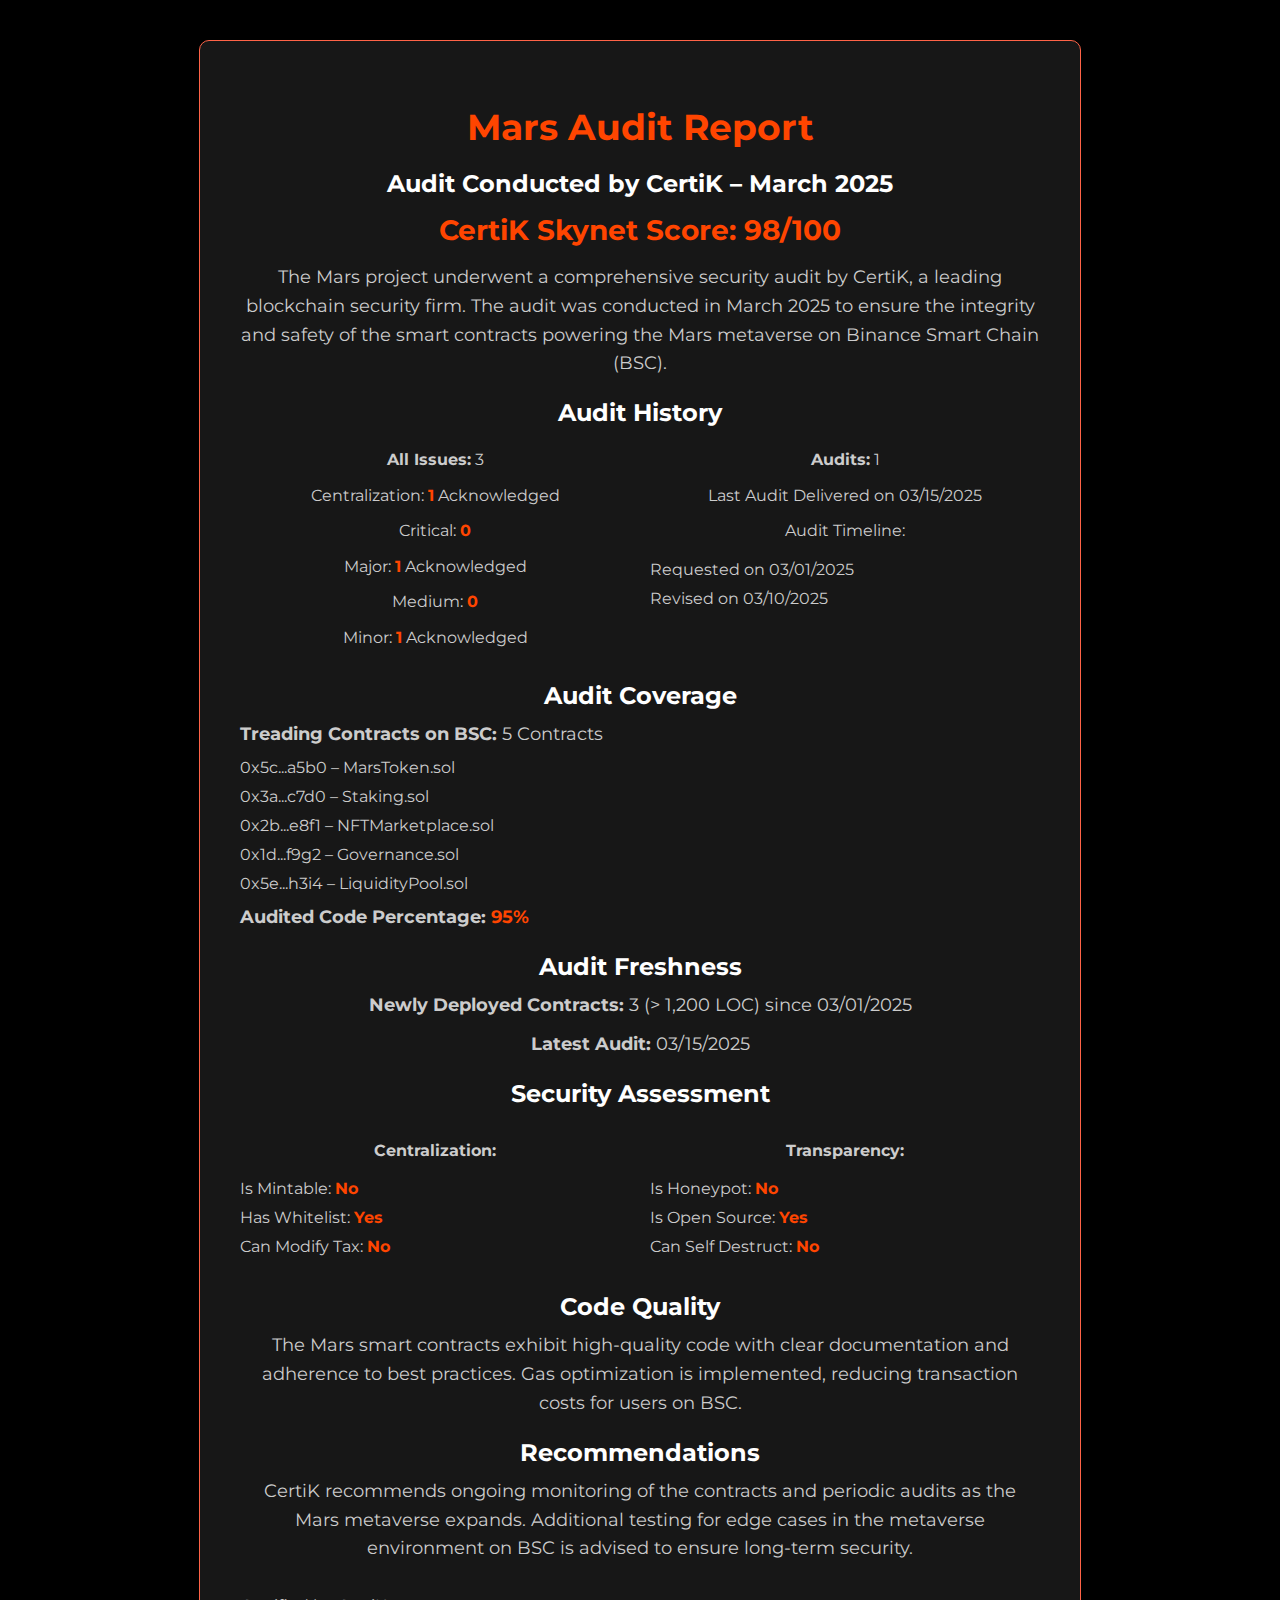
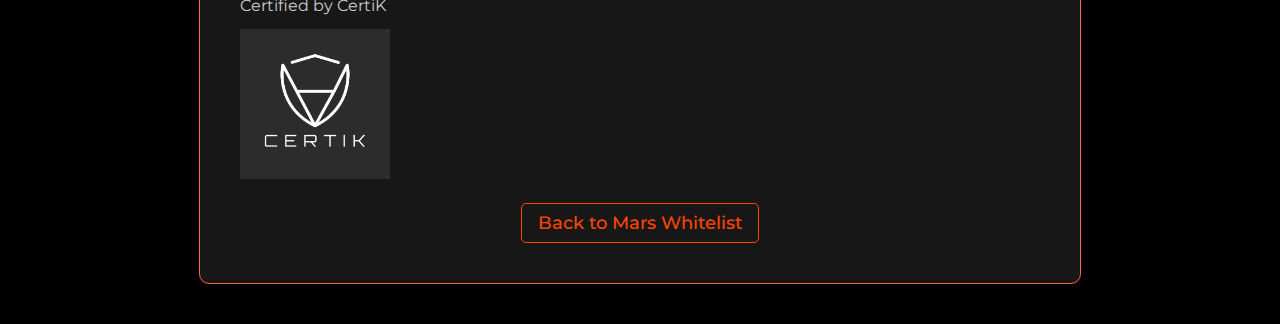
<file: mars_audit.html>
<!DOCTYPE html>
<html lang="en">
<head>
  <meta charset="UTF-8">
  <meta name="viewport" content="width=device-width, initial-scale=1.0">
  <title>Mars Audit Report – CertiK</title>
  <link href="https://fonts.googleapis.com/css2?family=Montserrat:wght@400;700;800&display=swap" rel="stylesheet">
  <style>
    body {
      margin: 0;
      background: #000;
      font-family: 'Montserrat', sans-serif;
      color: #fff;
      text-align: center;
      padding: 40px;
    }
    .audit-container {
      background: rgba(26, 26, 26, 0.9);
      padding: 40px;
      border-radius: 10px;
      max-width: 800px;
      margin: 0 auto;
      border: 1px solid #FF6347;
    }
    h1 {
      font-size: 36px;
      font-weight: 700;
      color: #FF4500;
      margin-bottom: 20px;
    }
    h2 {
      font-size: 24px;
      font-weight: 700;
      color: #fff;
      margin: 20px 0 10px;
    }
    p {
      font-size: 18px;
      color: #ccc;
      line-height: 1.6;
      margin: 10px 0;
    }
    .score {
      font-size: 28px;
      font-weight: 700;
      color: #FF4500;
      margin: 10px 0;
    }
    ul {
      list-style: none;
      padding: 0;
      text-align: left;
    }
    li {
      font-size: 16px;
      color: #ccc;
      margin: 10px 0;
    }
    .signature-section {
      margin-top: 30px;
      text-align: left;
    }
    .signature-section p {
      font-size: 16px;
      color: #ccc;
      margin-bottom: 10px;
    }
    .signature-image {
      width: 150px;
    }
    .back-link {
      display: inline-block;
      margin-top: 20px;
      color: #FF4500;
      font-size: 18px;
      font-weight: 500;
      text-decoration: none;
      padding: 8px 16px;
      border: 1px solid #FF4500;
      border-radius: 5px;
      transition: background 0.3s ease;
    }
    .back-link:hover {
      background: #FF4500;
      color: #fff;
    }
    .audit-history {
      display: flex;
      justify-content: space-between;
      flex-wrap: wrap;
      gap: 20px;
    }
    .audit-history-item {
      flex: 1;
      min-width: 150px;
    }
    .audit-history-item p {
      font-size: 16px;
    }
    .audit-coverage {
      text-align: left;
    }
    .audit-coverage ul {
      margin: 10px 0;
    }
    .audit-coverage li {
      font-size: 16px;
    }
    .audit-details {
      display: flex;
      flex-wrap: wrap;
      gap: 20px;
      margin-top: 20px;
    }
    .audit-details-item {
      flex: 1;
      min-width: 200px;
    }
    .audit-details-item p {
      font-size: 16px;
    }
    .highlight {
      color: #FF4500;
      font-weight: 700;
    }
  </style>
</head>
<body>
  <div class="audit-container">
    <h1>Mars Audit Report</h1>
    <h2>Audit Conducted by CertiK – March 2025</h2>
    <p class="score">CertiK Skynet Score: 98/100</p>
    <p>The Mars project underwent a comprehensive security audit by CertiK, a leading blockchain security firm. The audit was conducted in March 2025 to ensure the integrity and safety of the smart contracts powering the Mars metaverse on Binance Smart Chain (BSC).</p>

    <h2>Audit History</h2>
    <div class="audit-history">
      <div class="audit-history-item">
        <p><strong>All Issues:</strong> 3</p>
        <p>Centralization: <span class="highlight">1</span> Acknowledged</p>
        <p>Critical: <span class="highlight">0</span></p>
        <p>Major: <span class="highlight">1</span> Acknowledged</p>
        <p>Medium: <span class="highlight">0</span></p>
        <p>Minor: <span class="highlight">1</span> Acknowledged</p>
      </div>
      <div class="audit-history-item">
        <p><strong>Audits:</strong> 1</p>
        <p>Last Audit Delivered on 03/15/2025</p>
        <p>Audit Timeline:</p>
        <ul>
          <li>Requested on 03/01/2025</li>
          <li>Revised on 03/10/2025</li>
        </ul>
      </div>
    </div>

    <h2>Audit Coverage</h2>
    <div class="audit-coverage">
      <p><strong>Treading Contracts on BSC:</strong> 5 Contracts</p>
      <ul>
        <li>0x5c...a5b0 – MarsToken.sol</li>
        <li>0x3a...c7d0 – Staking.sol</li>
        <li>0x2b...e8f1 – NFTMarketplace.sol</li>
        <li>0x1d...f9g2 – Governance.sol</li>
        <li>0x5e...h3i4 – LiquidityPool.sol</li>
      </ul>
      <p><strong>Audited Code Percentage:</strong> <span class="highlight">95%</span></p>
    </div>

    <h2>Audit Freshness</h2>
    <p><strong>Newly Deployed Contracts:</strong> 3 (> 1,200 LOC) since 03/01/2025</p>
    <p><strong>Latest Audit:</strong> 03/15/2025</p>

    <h2>Security Assessment</h2>
    <div class="audit-details">
      <div class="audit-details-item">
        <p><strong>Centralization:</strong></p>
        <ul>
          <li>Is Mintable: <span class="highlight">No</span></li>
          <li>Has Whitelist: <span class="highlight">Yes</span></li>
          <li>Can Modify Tax: <span class="highlight">No</span></li>
        </ul>
      </div>
      <div class="audit-details-item">
        <p><strong>Transparency:</strong></p>
        <ul>
          <li>Is Honeypot: <span class="highlight">No</span></li>
          <li>Is Open Source: <span class="highlight">Yes</span></li>
          <li>Can Self Destruct: <span class="highlight">No</span></li>
        </ul>
      </div>
    </div>

    <h2>Code Quality</h2>
    <p>The Mars smart contracts exhibit high-quality code with clear documentation and adherence to best practices. Gas optimization is implemented, reducing transaction costs for users on BSC.</p>

    <h2>Recommendations</h2>
    <p>CertiK recommends ongoing monitoring of the contracts and periodic audits as the Mars metaverse expands. Additional testing for edge cases in the metaverse environment on BSC is advised to ensure long-term security.</p>

    <div class="signature-section">
      <p>Certified by CertiK</p>
      <img src="certik_signature.png" alt="CertiK Signature" class="signature-image">
    </div>

    <a href="index.html" class="back-link">Back to Mars Whitelist</a>
  </div>
</body>
</html>
</file>
